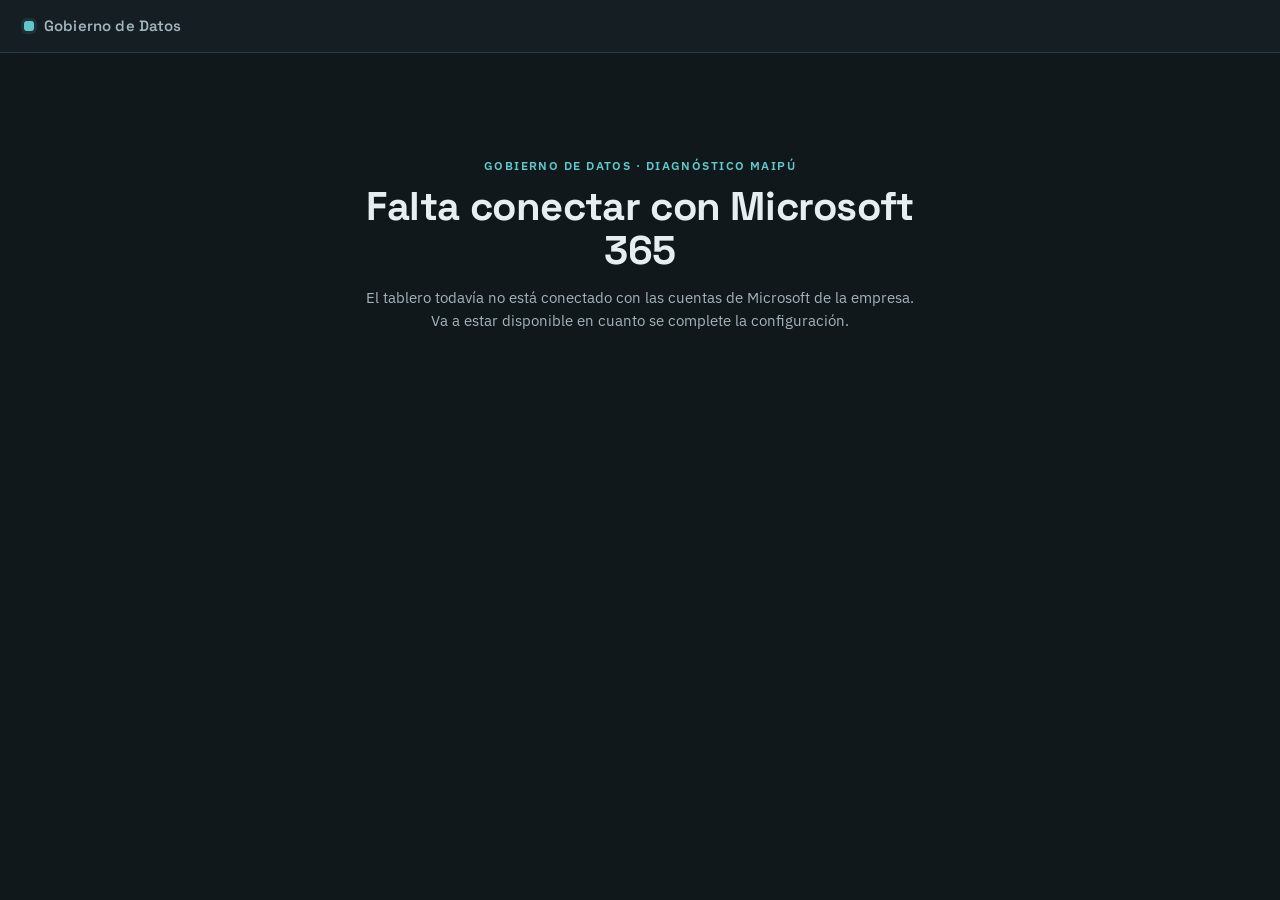
<file: app/index.html>
<!DOCTYPE html>
<html lang="es">
<head>
  <meta charset="utf-8">
  <!-- GitHub Pages no permite configurar cabeceras HTTP: la política de seguridad va acá -->
  <meta http-equiv="Content-Security-Policy" content="default-src 'self'; script-src 'self'; style-src 'self'; font-src 'self'; img-src 'self' data:; connect-src 'self' https://login.microsoftonline.com https://graph.microsoft.com https://*.sharepoint.com; frame-src 'self' https://login.microsoftonline.com; object-src 'none'; base-uri 'self'; form-action 'self' https://login.microsoftonline.com">
  <meta name="referrer" content="strict-origin-when-cross-origin">
  <meta name="viewport" content="width=device-width, initial-scale=1">
  <meta name="robots" content="noindex, nofollow">
  <title>Reglas de negocio consensuadas · Gobierno de Datos</title>
  <link rel="icon" href="favicon.svg" type="image/svg+xml">
  <link rel="stylesheet" href="css/styles.css">
</head>
<body>
  <header class="topbar">
    <div class="topbar-inner">
      <span class="brand"><span class="brand-dot" aria-hidden="true"></span>Gobierno de Datos</span>
      <div id="sesion" class="sesion"></div>
    </div>
  </header>

  <main id="app" class="page" aria-live="polite">
    <p class="estado-carga">Cargando…</p>
  </main>

  <input id="archivo-local" type="file" accept=".xlsx,application/vnd.openxmlformats-officedocument.spreadsheetml.sheet" hidden>

  <noscript><p class="page">Este tablero necesita JavaScript habilitado.</p></noscript>

  <script src="config.js"></script>
  <script src="vendor/msal-browser.min.js"></script>
  <script src="js/xlsx-reader.js"></script>
  <script src="js/modelo.js"></script>
  <script src="js/sharepoint.js"></script>
  <script src="js/app.js"></script>
</body>
</html>
</file>
<file: app/css/styles.css>
/* Reglas de negocio consensuadas · Gobierno de Datos */

@font-face { font-family: "Space Grotesk"; font-weight: 600; font-display: swap; src: url("../fonts/space-grotesk-latin-600-normal.woff2") format("woff2"); }
@font-face { font-family: "Space Grotesk"; font-weight: 700; font-display: swap; src: url("../fonts/space-grotesk-latin-700-normal.woff2") format("woff2"); }
@font-face { font-family: "IBM Plex Sans"; font-weight: 400; font-display: swap; src: url("../fonts/ibm-plex-sans-latin-400-normal.woff2") format("woff2"); }
@font-face { font-family: "IBM Plex Sans"; font-weight: 500; font-display: swap; src: url("../fonts/ibm-plex-sans-latin-500-normal.woff2") format("woff2"); }
@font-face { font-family: "IBM Plex Sans"; font-weight: 600; font-display: swap; src: url("../fonts/ibm-plex-sans-latin-600-normal.woff2") format("woff2"); }
@font-face { font-family: "IBM Plex Mono"; font-weight: 400; font-display: swap; src: url("../fonts/ibm-plex-mono-latin-400-normal.woff2") format("woff2"); }
@font-face { font-family: "IBM Plex Mono"; font-weight: 500; font-display: swap; src: url("../fonts/ibm-plex-mono-latin-500-normal.woff2") format("woff2"); }

:root {
  --bg: #11181c;
  --bg-2: #151e23;
  --card: #18232a;
  --card-2: #1d2a31;
  --line: #2a3a42;
  --line-2: #34474f;
  --text: #e6eef1;
  --muted: #a3b4bb;
  --dim: #71858e;
  --accent: #5ec8cc;
  --accent-ink: #082629;
  --accent-soft: rgba(94, 200, 204, 0.12);
  --warn: #f0a742;
  --warn-soft: rgba(240, 167, 66, 0.12);
  --warn-cell: rgba(240, 167, 66, 0.07);
  --ok: #62d394;
  --ok-soft: rgba(98, 211, 148, 0.13);
  --off: #8b9aa1;
  --info: #9fb1ff;
  --info-soft: rgba(159, 177, 255, 0.13);
  --lav: #a8b5ff;
  --lav-ink: #141a3d;
  --lav-line: #7f90ee;
  --danger: #f08080;
  --radius: 12px;
  --font: "IBM Plex Sans", system-ui, -apple-system, "Segoe UI", Roboto, sans-serif;
  --font-head: "Space Grotesk", "IBM Plex Sans", system-ui, sans-serif;
  --font-mono: "IBM Plex Mono", ui-monospace, "Cascadia Mono", Consolas, monospace;
  color-scheme: dark;
}

* { box-sizing: border-box; }
html { -webkit-text-size-adjust: 100%; }
body {
  margin: 0;
  background: var(--bg);
  color: var(--text);
  font: 15px/1.5 var(--font);
  -webkit-font-smoothing: antialiased;
}
a { color: var(--accent); }
button { font: inherit; color: inherit; }
:focus-visible { outline: 2px solid var(--accent); outline-offset: 2px; }

/* ---------- Barra superior ---------- */
.topbar { border-bottom: 1px solid var(--line); background: var(--bg-2); position: sticky; top: 0; z-index: 10; }
.topbar-inner { max-width: 1280px; margin: 0 auto; padding: 10px 24px; display: flex; align-items: center; justify-content: space-between; gap: 16px; min-height: 52px; }
.brand { font-family: var(--font-head); font-weight: 600; letter-spacing: 0.01em; display: inline-flex; align-items: center; gap: 10px; color: var(--muted); }
.brand-dot { width: 10px; height: 10px; border-radius: 3px; background: var(--accent); box-shadow: 0 0 0 3px var(--accent-soft); }
.sesion { display: flex; align-items: center; gap: 10px; font-size: 14px; color: var(--muted); }
.avatar { width: 28px; height: 28px; border-radius: 50%; background: var(--accent-soft); color: var(--accent); display: grid; place-items: center; font-size: 12px; font-weight: 600; }
.usuario { max-width: 220px; overflow: hidden; text-overflow: ellipsis; white-space: nowrap; color: var(--text); }

/* ---------- Página ---------- */
.page { max-width: 1280px; margin: 0 auto; padding: 32px 24px 64px; }

.hero { display: grid; grid-template-columns: minmax(0, 1fr) 360px; gap: 32px; align-items: start; margin-bottom: 28px; }
.eyebrow { margin: 0 0 10px; color: var(--accent); font-size: 12px; font-weight: 600; letter-spacing: 0.12em; text-transform: uppercase; }
h1 { font-family: var(--font-head); font-weight: 700; font-size: clamp(28px, 4vw, 40px); line-height: 1.1; letter-spacing: -0.01em; margin: 0 0 14px; }
h2 { font-family: var(--font-head); font-weight: 700; font-size: 24px; margin: 0 0 6px; }
.bajada { color: var(--muted); margin: 0 0 8px; max-width: 70ch; }
.fuente { color: var(--muted); margin: 0; font-size: 14px; }
.fuente a { text-decoration: none; }
.fuente a:hover .mono { text-decoration: underline; }
.mono { font-family: var(--font-mono); font-size: 0.92em; }

.link { background: none; border: 0; padding: 0; color: var(--accent); cursor: pointer; text-decoration: underline; text-underline-offset: 2px; }

/* Caja "Para proponer cambios" */
.proponer {
  border: 1px solid var(--lav-line);
  border-radius: var(--radius);
  background: linear-gradient(180deg, rgba(127, 144, 238, 0.12), rgba(127, 144, 238, 0.04));
  box-shadow: 0 0 0 4px rgba(127, 144, 238, 0.08);
  padding: 16px 18px;
}
.proponer-titulo { margin: 0 0 12px; font-size: 11px; font-weight: 600; letter-spacing: 0.12em; text-transform: uppercase; color: var(--lav); }
.btn-maestro {
  display: flex; align-items: center; justify-content: center; gap: 6px;
  background: var(--lav); color: var(--lav-ink); text-decoration: none; font-weight: 600;
  padding: 10px 14px; border-radius: 8px; margin-bottom: 12px;
}
.btn-maestro:hover { filter: brightness(1.06); }
.proponer ol { margin: 0; padding-left: 20px; color: var(--muted); font-size: 14px; }
.proponer li + li { margin-top: 2px; }
.proponer strong { color: var(--text); }

/* Avisos */
.aviso { border-radius: var(--radius); padding: 12px 16px; margin: 0 0 20px; font-size: 14px; border: 1px solid; }
.aviso ul { margin: 6px 0 0; padding-left: 20px; }
.aviso-warn { border-color: rgba(240, 167, 66, 0.45); background: var(--warn-soft); }
.aviso-info { border-color: rgba(159, 177, 255, 0.4); background: var(--info-soft); }

/* ---------- KPIs ---------- */
.kpis { display: grid; grid-template-columns: repeat(2, minmax(0, 1fr)); gap: 12px; margin-bottom: 28px; }
@media (min-width: 700px) { .kpis { grid-template-columns: repeat(4, minmax(0, 1fr)); } }
@media (min-width: 1180px) { .kpis { grid-template-columns: repeat(7, minmax(0, 1fr)); } }
.kpi {
  text-align: left; cursor: pointer;
  background: var(--card); border: 1px solid var(--line); border-radius: var(--radius);
  padding: 14px 16px 16px; display: flex; flex-direction: column; gap: 6px;
  transition: border-color 0.15s, background 0.15s;
}
.kpi:hover { border-color: var(--line-2); background: var(--card-2); }
.kpi.on { border-color: var(--accent); box-shadow: inset 0 0 0 1px var(--accent); }
.kpi-label { color: var(--muted); font-size: 13px; font-weight: 500; line-height: 1.35; }
.kpi-valor { font-family: var(--font-mono); font-weight: 500; font-size: 26px; line-height: 1.1; color: var(--text); }
.kpi-sub { color: var(--dim); font-size: 12.5px; line-height: 1.4; }
.barra { height: 5px; border-radius: 3px; background: rgba(240, 167, 66, 0.28); overflow: hidden; }
.barra span { display: block; height: 100%; background: var(--ok); border-radius: 3px; }

/* ---------- Pestañas ---------- */
.tabs {
  display: flex; gap: 8px; overflow-x: auto; padding: 2px 2px 14px; margin-bottom: 18px;
  border-bottom: 1px solid var(--line); scrollbar-width: thin; scroll-margin-top: 64px;
}
.tabs [role="tab"] {
  flex: 0 0 auto; cursor: pointer; white-space: nowrap;
  background: var(--card); border: 1px solid var(--line); border-radius: 999px;
  padding: 7px 15px; font-weight: 500; font-size: 14px; color: var(--text);
}
.tabs [role="tab"]:hover { border-color: var(--line-2); }
.tabs [role="tab"][aria-selected="true"] { background: var(--accent); border-color: var(--accent); color: var(--accent-ink); font-weight: 600; }

/* ---------- Panel ---------- */
.seccion-head { margin-bottom: 16px; }
.seccion-head p { color: var(--muted); margin: 0; max-width: 90ch; }

.filtros { display: flex; flex-wrap: wrap; align-items: center; gap: 10px 14px; margin-bottom: 14px; }
.seg { display: inline-flex; border: 1px solid var(--line); border-radius: 8px; overflow: hidden; background: var(--card); }
.seg button { border: 0; background: none; padding: 7px 13px; cursor: pointer; font-size: 14px; color: var(--muted); }
.seg button + button { border-left: 1px solid var(--line); }
.seg button.on { background: var(--accent-soft); color: var(--accent); font-weight: 600; }
.campo { display: inline-flex; align-items: center; gap: 8px; font-size: 14px; color: var(--muted); }
select, input[type="search"] {
  background: var(--card); color: var(--text); border: 1px solid var(--line); border-radius: 8px;
  padding: 7px 10px; font: inherit; font-size: 14px;
}
select { min-width: 150px; }
.buscar { flex: 1 1 260px; display: flex; }
.buscar input { width: 100%; }
input[type="search"]::placeholder { color: var(--dim); }

.leyenda { color: var(--muted); font-size: 13px; margin: 0 0 14px; display: flex; align-items: center; gap: 8px; }
.contador { color: var(--dim); font-size: 13px; margin: 0 0 8px; }

/* Tablas */
.tabla-wrap { border: 1px solid var(--line); border-radius: var(--radius); overflow: auto; background: var(--bg-2); }
.tabla-wrap.alta { max-height: 75vh; }
table { width: 100%; border-collapse: collapse; font-size: 14px; }
thead th {
  position: sticky; top: 0; z-index: 1;
  background: var(--card); color: var(--muted); text-align: left;
  font-size: 11.5px; font-weight: 600; letter-spacing: 0.08em; text-transform: uppercase;
  padding: 11px 14px; border-bottom: 1px solid var(--line); white-space: nowrap;
}
tbody td { padding: 11px 14px; border-bottom: 1px solid var(--line); vertical-align: top; }
tbody tr:last-child td { border-bottom: 0; }
tbody tr:hover td { background: rgba(255, 255, 255, 0.015); }
tr.grupo td { background: var(--accent-soft); padding: 9px 14px; position: sticky; top: 41px; }
.grupo-nombre { font-family: var(--font-mono); font-weight: 500; color: var(--accent); margin-right: 10px; }
.grupo-info { color: var(--muted); font-size: 13px; }
tr.inactiva td { opacity: 0.55; }
tr.pendiente td { background: var(--warn-cell); }
.fila-vacia td { text-align: center; color: var(--dim); padding: 28px; }
td.td-falta { background: var(--warn-cell); }
td.obs { color: var(--muted); font-size: 13px; min-width: 180px; }
td.flecha, th.flecha { color: var(--dim); width: 24px; padding-left: 0; padding-right: 0; text-align: center; }
td.destino .ruta { color: var(--text); font-weight: 500; }
td.codigo, th.codigo { white-space: nowrap; }
td.desc { color: var(--muted); min-width: 220px; }
td.proceso { color: var(--muted); font-size: 13px; min-width: 140px; }
.sub { color: var(--dim); font-size: 12.5px; margin-top: 2px; }
.ruta .sep { color: var(--dim); }
.vacio { color: var(--dim); }
.campo-nombre { font-weight: 500; color: var(--text); }
.marca { color: var(--accent); font-weight: 700; margin-left: 4px; }
.tabla-sedes table { min-width: 1080px; }
.tabla-glosario table { min-width: 1100px; }

/* Insignias */
.badge { display: inline-block; font-size: 12px; font-weight: 600; padding: 2px 8px; border-radius: 6px; white-space: nowrap; line-height: 1.5; }
.badge-ok { background: var(--ok-soft); color: var(--ok); }
.badge-warn { background: var(--warn-soft); color: var(--warn); }
.badge-off { background: rgba(139, 154, 161, 0.14); color: var(--off); }
.badge-info { background: var(--info-soft); color: var(--info); }
.badge-accent { background: var(--accent-soft); color: var(--accent); }
.falta {
  display: inline-block; white-space: nowrap; font-size: 12px; font-weight: 600; color: var(--warn);
  border: 1px dashed rgba(240, 167, 66, 0.75); border-radius: 6px; padding: 1px 8px; background: var(--warn-soft);
}
.chip { display: inline-block; font-family: var(--font-mono); font-size: 12.5px; padding: 2px 9px; border-radius: 6px; border: 1px solid var(--line-2); color: var(--muted); }
.chip-accent { border-color: var(--accent); color: var(--accent); }
.cambio { display: inline-flex; align-items: center; gap: 8px; }
.cambio .flecha { color: var(--dim); }

/* Cobertura de códigos (Biogenómica) */
.cobertura { display: grid; grid-template-columns: repeat(auto-fill, minmax(150px, 1fr)); gap: 10px; margin-bottom: 16px; }
.cob { background: var(--card); border: 1px solid var(--line); border-radius: 10px; padding: 10px 14px; display: flex; flex-direction: column; gap: 2px; }
.cob-label { color: var(--muted); font-size: 12.5px; }
.cob-valor { font-family: var(--font-mono); font-size: 20px; }
.cob-valor small { font-size: 13px; color: var(--dim); }

/* Notas del Excel */
.notas { margin-top: 16px; border: 1px solid var(--line); border-radius: 10px; background: var(--card); padding: 10px 14px; font-size: 14px; color: var(--muted); }
.notas summary { cursor: pointer; color: var(--text); font-weight: 500; }
.notas ul { margin: 10px 0 2px; padding-left: 20px; }
.notas li { white-space: pre-line; }
.notas li + li { margin-top: 6px; }
.seccion-head + .notas { margin: 0 0 16px; }

.pie { margin-top: 36px; color: var(--dim); font-size: 13px; border-top: 1px solid var(--line); padding-top: 16px; }

/* ---------- Pantallas de estado ---------- */
.pantalla { max-width: 560px; margin: 8vh auto 0; text-align: center; }
.pantalla .bajada { margin: 0 auto 22px; }
.acciones { display: flex; flex-wrap: wrap; gap: 10px; justify-content: center; }
.btn { background: var(--accent); color: var(--accent-ink); border: 0; border-radius: 8px; padding: 10px 18px; font-weight: 600; cursor: pointer; }
.btn:hover { filter: brightness(1.07); }
.btn-sec { background: var(--card); color: var(--text); border: 1px solid var(--line-2); }
.pantalla-error h1 { color: var(--text); }
.detalle { margin-top: 24px; text-align: left; color: var(--dim); font-size: 13px; }
.detalle pre { white-space: pre-wrap; word-break: break-word; background: var(--card); border: 1px solid var(--line); border-radius: 8px; padding: 10px 12px; }
.estado-carga { color: var(--muted); }
.spinner { width: 28px; height: 28px; margin: 0 auto 14px; border-radius: 50%; border: 3px solid var(--line); border-top-color: var(--accent); animation: girar 0.8s linear infinite; }
@keyframes girar { to { transform: rotate(360deg); } }

/* ---------- Responsive ---------- */
@media (max-width: 900px) {
  .hero { grid-template-columns: 1fr; gap: 20px; }
  .page { padding: 24px 16px 48px; }
  .topbar-inner { padding: 8px 16px; }
}
@media (prefers-reduced-motion: reduce) {
  * { transition: none !important; animation: none !important; }
}
</file>
